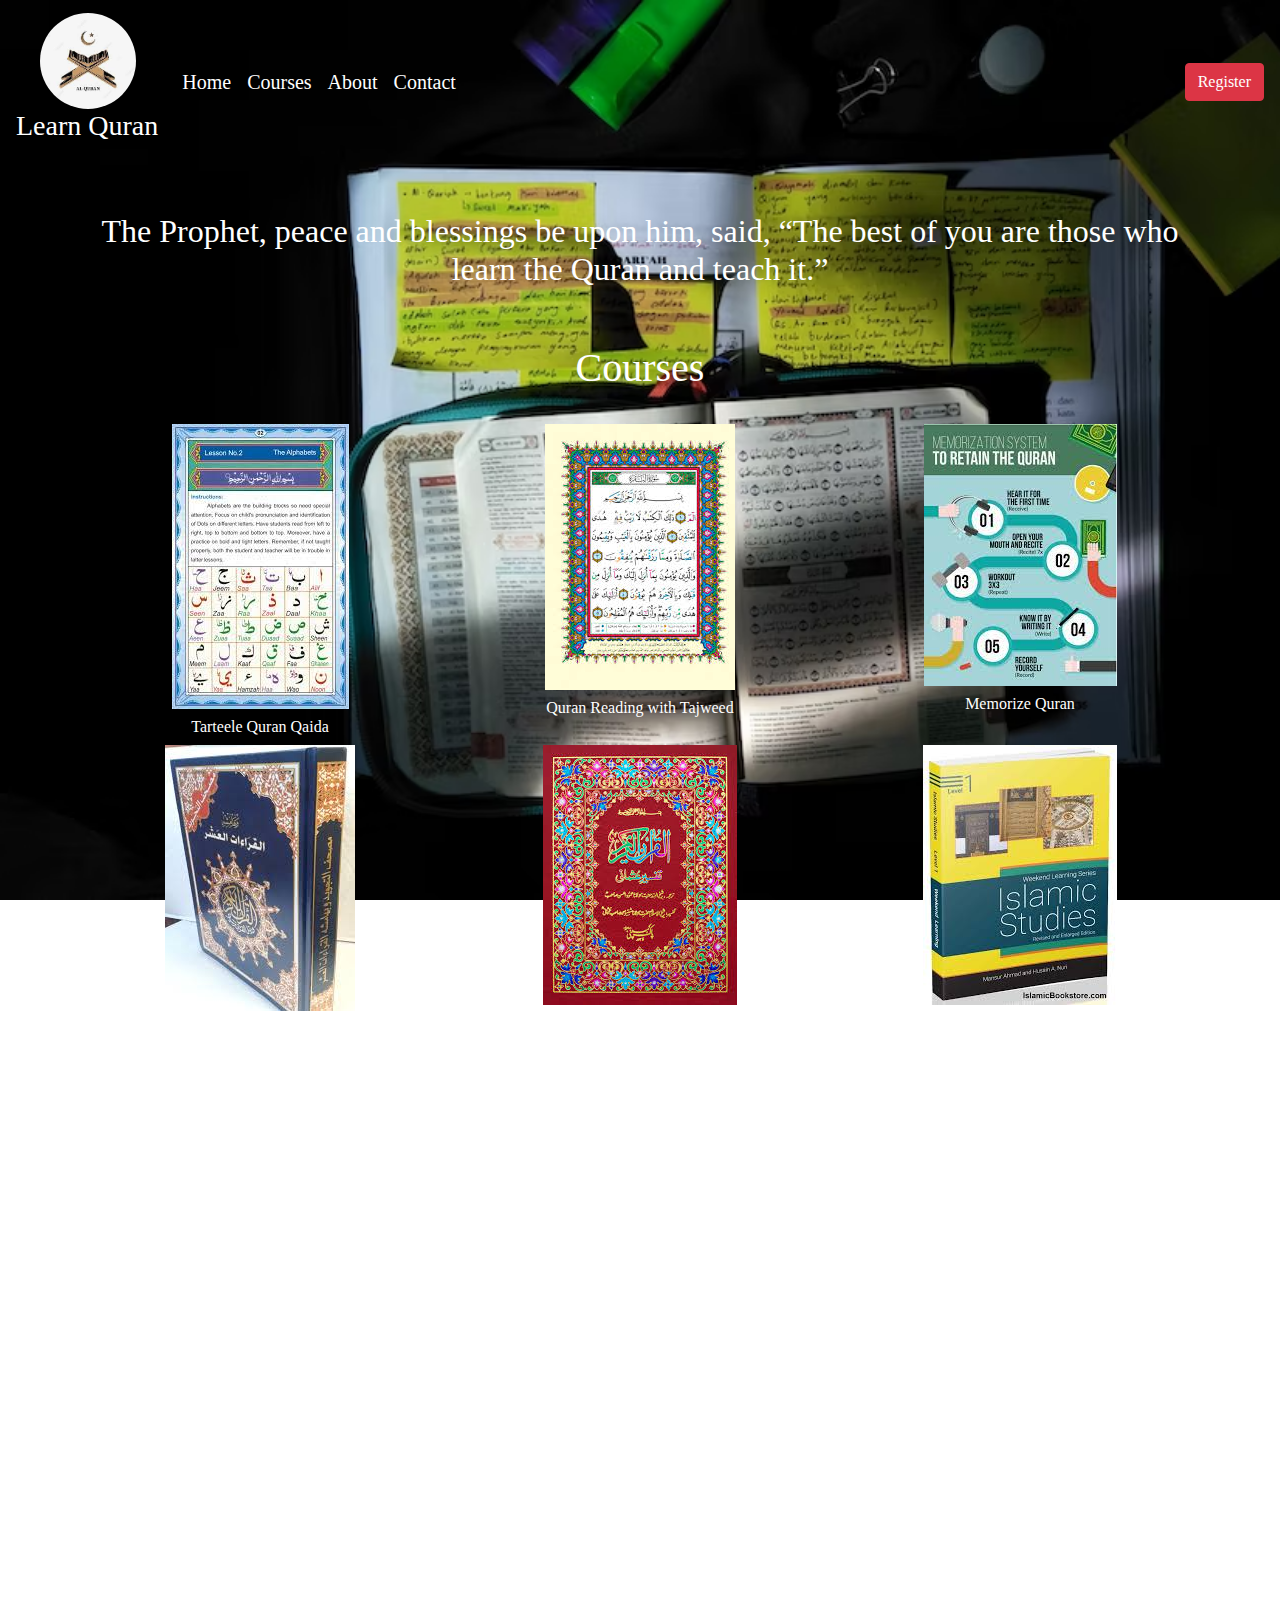
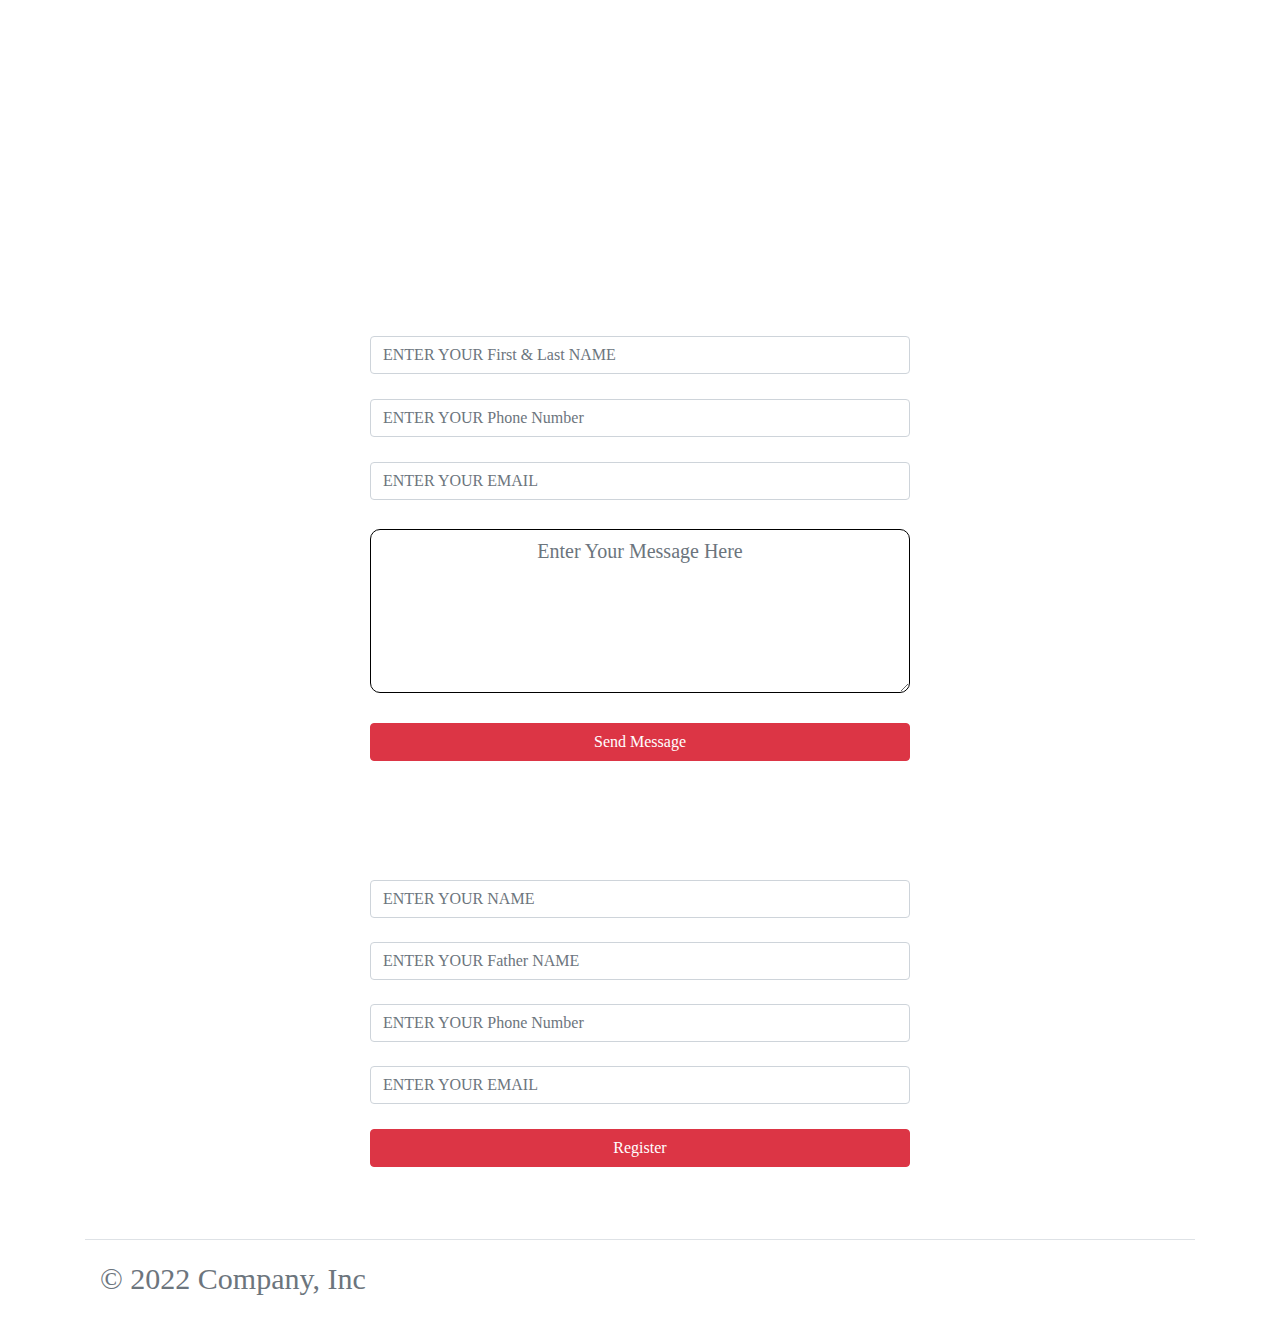
<file: index.html>
<!DOCTYPE html>
<html lang="en">

<head>
    <meta charset="UTF-8">
    <meta http-equiv="X-UA-Compatible" content="IE=edge">
    <meta name="viewport" content="width=device-width, initial-scale=1.0">
    <title>Learn Quran</title>
    <link rel="stylesheet" href="assets/css/bootstrap.min.css">
    <link rel="stylesheet" href="https://cdnjs.cloudflare.com/ajax/libs/font-awesome/4.7.0/css/font-awesome.min.css">

    <link rel="stylesheet" href="assets/css/default.css">
    <script src="assets/js/jquery336.js"></script>
    <script src="assets/js/bootstrap.js"></script>


</head>

<body>
    <!-- navbar start @khalidmasnoor -->
    <nav class="navbar navbar-expand-lg navbar-light bg-light">
        <a class="navbar-brand" href="index.html">
            <img class="ml-4" src="assets/images/logo.jpg" alt="image not found">
            <h3 class="text-white">Learn Quran</h3>
        </a>
        <button class="navbar-toggler" type="button" data-toggle="collapse" data-target="#navbarSupportedContent"
            aria-controls="navbarSupportedContent" aria-expanded="false" aria-label="Toggle navigation">
            <span class="fa fa-bars text-white"></span>
        </button>

        <div class="collapse navbar-collapse" id="navbarSupportedContent">
            <ul class="navbar-nav mr-auto">
                <li class="nav-item active">
                    <a class="nav-link" href="index.html">Home <span class="sr-only">(current)</span></a>
                </li>
                <li class="nav-item">
                    <a class="nav-link" href="course@Zeeshan.html">Courses</a>
                </li>
                <li class="nav-item">
                    <a class="nav-link" href="about.html">About</a>
                </li>
                <li class="nav-item">
                    <a class="nav-link" href="contact.html">Contact</a>
                </li>
            </ul>
            <form class="form-inline my-2 my-lg-0">
                <button class="btn btn-danger my-2 my-sm-0" type="submit"><a href="register.html">Register</a></button>
            </form>
        </div>
    </nav>
    <!-- navbar end @khalidmasnoor -->
    <div class="container home-page">
        <div class="row mt-5">
            <div class="col-xl-12 col-lg-12 col-md-12 col-sm-12 col-12 text-center">
                <h2>The Prophet, peace and blessings be upon him, said, “The best of you are those who learn the Quran
                    and teach
                    it.”</h2>
            </div>
        </div>
        <div class="row mt-5">
            <div class="col-xl-12 col-lg-12 col-md-12 col-sm-12 col-12 text-center">
                <h1>Courses</h1>
            </div>
        </div>
        <div class="row mt-4 text-center">
            <div class="col-xl-4 col-lg-4 col-md-6 col-sm-6 col-12">
                <img src="assets/images/qaida.jpg" class="img-fluid" alt="">
                <h6 class="mt-2">Tarteele Quran Qaida</h6>
            </div>
            <div class="col-xl-4 col-lg-4 col-md-6 col-sm-6 col-12">
                <img src="assets/images/tajweed2.jpg" class="img-fluid" alt="">
                <h6 class="mt-2">Quran Reading with Tajweed</h6>
            </div>
            <div class="col-xl-4 col-lg-4 col-md-6 col-sm-6 col-12">
                <img src="assets/images/hifz.jpg" alt="">
                <h6 class="mt-2">Memorize Quran</h6>
            </div>
            <div class="col-xl-4 col-lg-4 col-md-6 col-sm-6 col-12">
                <img src="assets/images/qirat.jpg" alt="">
                <h6 class="mt-2">Learn Qirat</h6>
            </div>
            <div class="col-xl-4 col-lg-4 col-md-6 col-sm-6 col-12">
                <img src="assets/images/tafsir.jpg" alt="">
                <h6 class="mt-2">Tafsir Course</h6>
            </div>

            <div class="col-xl-4 col-lg-4 col-md-6 col-sm-6 col-12">
                <img src="assets/images/islamic.jpg" alt="">
                <h6 class="mt-2">Islamic Studies</h6>
            </div>
        </div>


        <div class="row mt-5">
            <div class="col-xl-12 col-lg-12 col-md-12 col-sm-12 col-12 text-center">
                <h1>About Us</h1>
                <p>Quran.com was founded in 2022. The website aims to make it easy for anyone to read, study, and learn
                    the
                    Quran. The project is open source and is built as a collaboration between core team members and the
                    Tarteel team.</p>
            </div>

        </div>
        <div class="col-xl-12 col-lg-12 col-md-12 col-sm-12 col-12 text-center">
            <h1>Credits</h1>
            <p>This project wouldn't have been possible without the many open source libraries and projects we've
                used:
            </p>
            <p><a href="https://tanzil.net/#19:1">Tanzil:</a> An international Quranic project aimed at providing a
                highly-verified precise Quran text.</p>
        </div>
        <div class="col-xl-12 col-lg-12 col-md-12 col-sm-12 col-12 text-center">
            <h1>Learn Quran</h1>
            <h3>Read, study, and learn The Noble Quran.</h3>
            <P>
                Quran.com is a Sadaqah Jariyah. We hope to make it easy for everyone to read, study, and learn The
                Noble
                Quran. The Noble Quran has many names including Al-Quran Al-Kareem, Al-Ketab, Al-Furqan,
                Al-Maw'itha,
                Al-Thikr, and Al-Noor.</P>
        </div>
    </div>

    <div class="container contact-page">
        <div class="row">
            <div class="col-xl-12 col-lg-12 col-md-12 col-sm-12 col-12 text-center">
                <h1 class="text-center">Contact Us</h1>
            </div>
        </div>

        <div class="clearfix">&nbsp;</div>
        <div class="clearfix">&nbsp;</div>

        <div class="row">
            <div class="col-xl-6 col-lg-6 col-md-6 col-sm-12 col-12 text-center">
                <h3 class="fa fa-phone" style="font-size: 48px;"></h3>
                <h3>Phone Number</h3>
                <p>By this number you can call or send SMS otherwise we advise you to use the electronic contact form of
                    communication.</p>
                <p><a href="">+923402817001</a></p>
            </div>
            <div class="col-xl-6 col-lg-6 col-md-6 col-sm-12 col-12 text-center">
                <h3 class="fa fa-envelope" style="font-size: 48px;"></h3>
                <h3>Email</h3>
                <p>By this email you can send email otherwise we advise you to use the electronic contact form of
                    communication.</p>
                <p><a href="">mansoorkhalid@gmail.com</a></p>
            </div>

        </div>

        <div class="clearfix">&nbsp;</div>
        <div class="clearfix">&nbsp;</div>

        <div class="row">
            <div class="col-xl-12 col-lg-12 col-md-12 col-sm-12 col-12 text-center">
                <h2>Drop us a message</h2>
            </div>
            <div class="col-xl-6 col-lg-6 col-md-6 col-sm-12 col-12 offset-xl-3 offset-lg-3 offset-md-3">
                <form action="" method="post" onsubmit="return validate();">
                    <div class="row">
                        <div class="col-xl-12 col-lg-12 col-md-12 col-sm-12 col-12">
                            <input type="text" id="name" placeholder="ENTER YOUR First & Last NAME" required
                                class="form-control">
                        </div>

                        <div class="col-xl-12 col-lg-12 col-md-12 col-sm-12 col-12">
                            <input type="text" id="phone" placeholder="ENTER YOUR Phone Number" required
                                class="form-control">
                        </div>

                        <div class="col-xl-12 col-lg-12 col-md-12 col-sm-12 col-12">
                            <input type="text" id="email" placeholder="ENTER YOUR EMAIL" required class="form-control">
                        </div>

                        <div class="col-xl-12 col-lg-12 col-md-12 col-sm-12 col-12 mt-4">
                            <textarea name="message" id="message" cols="30" rows="5"
                                placeholder="Enter Your Message Here" required class="form-control"></textarea>
                        </div>

                        <div class="col-xl-12 col-lg-12 col-md-12 col-sm-12 col-12">
                            <button class="btn btn-danger btn-block" type="submit">Send Message</button>
                        </div>

                    </div>
                </form>

            </div>
        </div>
    </div>
    </div>


    <!-- register page start setup here by khalid mansoor -->
    <div class="clearfix">&nbsp;</div>
    <div class="clearfix">&nbsp;</div>
    <div class="container">
        <div class="row">
            <div class="col-xl-12 col-lg-12 col-md-12 col-sm-12 col-12 text-center">
                <h2>Registration Form</h2>
            </div>
            <div class="col-xl-6 col-lg-6 col-md-6 col-sm-12 col-12 offset-xl-3 offset-lg-3 offset-md-3">
                <form action="" method="post" onsubmit="return validate();">
                    <div class="row">
                        <div class="col-xl-12 col-lg-12 col-md-12 col-sm-12 col-12 mt-4">
                            <input type="text" id="name" placeholder="ENTER YOUR NAME" required
                                class="form-control">
                        </div>
                        <div class="col-xl-12 col-lg-12 col-md-12 col-sm-12 col-12 mt-4">
                            <input type="text" id="name" placeholder="ENTER YOUR Father NAME" required
                                class="form-control">
                        </div>

                        <div class="col-xl-12 col-lg-12 col-md-12 col-sm-12 col-12 mt-4">
                            <input type="text" id="phone" placeholder="ENTER YOUR Phone Number" required
                                class="form-control">
                        </div>

                        <div class="col-xl-12 col-lg-12 col-md-12 col-sm-12 col-12 mt-4">
                            <input type="text" id="email" placeholder="ENTER YOUR EMAIL" required class="form-control">
                        </div>
                        <div class="col-xl-12 col-lg-12 col-md-12 col-sm-12 col-12">
                            <button class="btn btn-danger btn-block" type="submit">Register</button>
                        </div>

                    </div>
                </form>

            </div>
        </div>
    </div>
   
    <div class="clearfix">&nbsp;</div>
    <div class="clearfix">&nbsp;</div>
    <!-- register page start setup here by khalid mansoor -->


    <div class="container">
        <footer class="d-flex flex-wrap justify-content-between align-items-center py-3 my-4 border-top">
            <div class="col-md-8 d-flex align-items-center">

                <span class="mb-3 mb-md-0 text-muted">&copy; 2022 Company, Inc</span>
            </div>

            <ul class="nav col-md-4 justify-content-end list-unstyled d-flex">
                <li class="ms-3"><a class="text-muted" href="#">
                        <span class="fa fa-twitter"></span>
                    </a>
                </li>
                <li class="ms-3"><a class="text-muted" href="#">
                        <span class="fa fa-instagram"></span>

                    </a>
                </li>
                <li class="ms-3"><a class="text-muted" href="#">
                        <span class="fa fa-facebook"></span>
                    </a>
                </li>
            </ul>
        </footer>
    </div>


    <script>
        function validate() {
            let emptyStatus = false;
            let name_result = false;
            let phone_result = false;
            let email_result = false;
            let status = false;


            let name_regex = /^[a-zA-Z]+ [a-zA-Z]+$/;
            let phone_regex = /^[\+]?[(]?[0-9]{3}[)]?[-\s\.]?[0-9]{3}[-\s\.]?[0-9]{4,6}$/im;
            let email_regex = /^([a-zA-Z0-9_\-\.]+)@((\[[0-9]{1,3}\.[0-9]{1,3}\.[0-9]{1,3}\.)|(([a-zA-Z0-9\-]+\.)+))([a-zA-Z]{2,4}|[0-9]{1,3})(\]?)$/;

            let name = document.getElementById('name').value.trim();
            let phone = document.getElementById('phone').value.trim();
            let email = document.getElementById('email').value.trim();
            let message = document.getElementById('message').value;

            name_result = name_regex.test(name);
            phone_result = phone_regex.test(phone);
            email_result = email_regex.test(email);

            if (name !== '' && phone !== '' && email !== '' && message !== '') {
                emptyStatus = true;
            }


            if (name_result) {
                status = true;
            } else {
                status = false;
                alert("Please Enter Your First And Last Name Thanks!");
            }

            if (phone_result) {
                status = true;
            } else {
                status = false;
                alert("Please Enter A Correct Phone Number Thanks!");
            }

            if (email_result) {
                status = true;
            } else {
                status = false;
                alert("Please Enter A Correct Email Thanks!");
            }

            if (emptyStatus && name_result && phone_result && email_result) {
                status = true;
            }
            else {
                status = false;
            }

            return status;
        }


        $(document).ready(function () {
            $('.btn').click(function () {
                alert('button clicked!');

            });

        });

    </script>

</body>

</html>
</file>
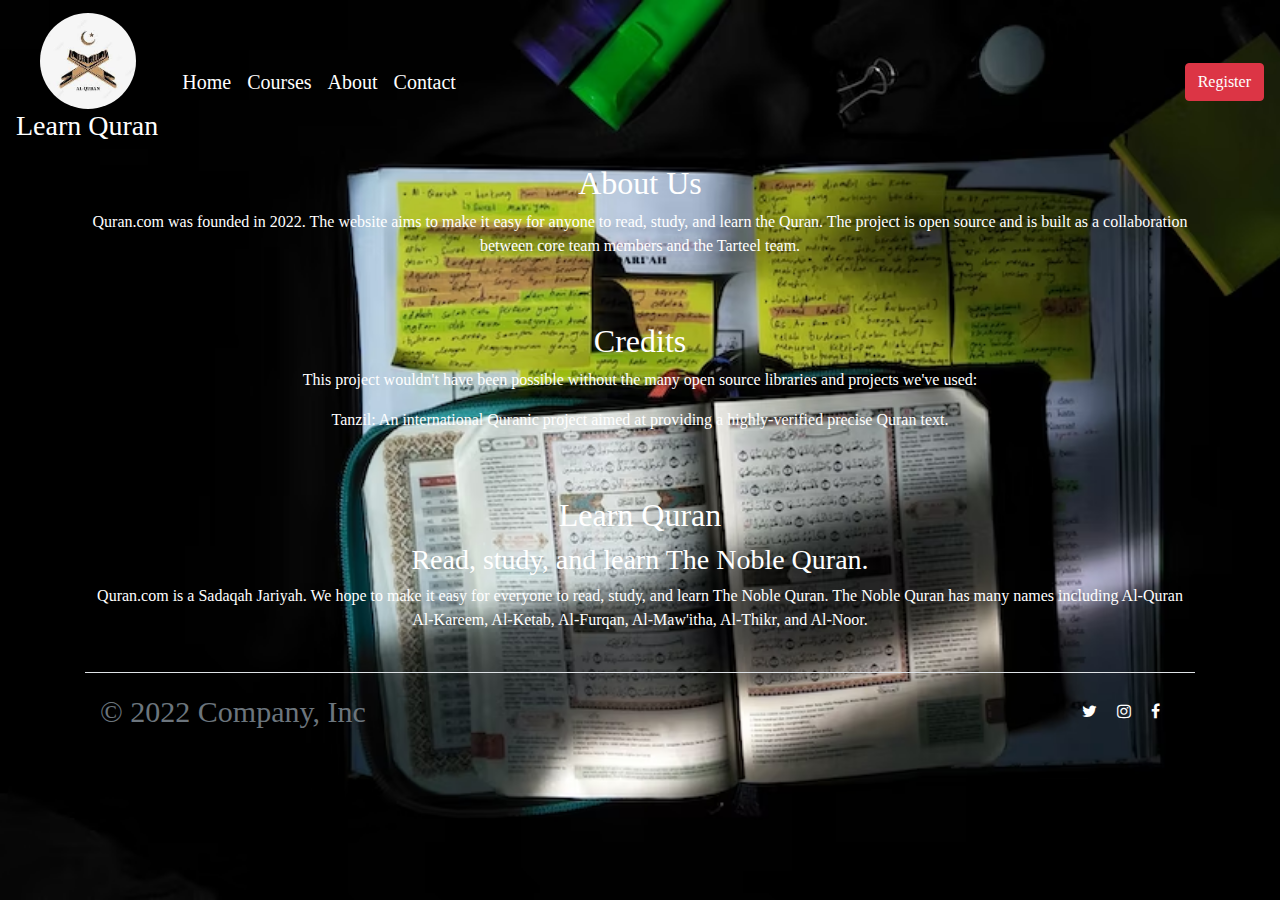
<file: about.html>
<!DOCTYPE html>
<html lang="en">

<head>
    <meta charset="UTF-8">
    <meta http-equiv="X-UA-Compatible" content="IE=edge">
    <meta name="viewport" content="width=device-width, initial-scale=1.0">
    <title>About Us</title>
    <link rel="stylesheet" href="assets/css/bootstrap.min.css">
    <link rel="stylesheet" href="https://cdnjs.cloudflare.com/ajax/libs/font-awesome/4.7.0/css/font-awesome.min.css">

    <link rel="stylesheet" href="assets/css/default.css">
    <script src="assets/js/jquery336.js"></script>
    <script src="assets/js/bootstrap.js"></script>
</head>

<body>
    <!-- navbar start @khalidmasnoor -->
    <nav class="navbar navbar-expand-lg navbar-light bg-light">
        <a class="navbar-brand" href="index.html">
            <img class="ml-4" src="assets/images/logo.jpg" alt="image not found">
            <h3 class="text-white">Learn Quran</h3>
        </a>
        <button class="navbar-toggler" type="button" data-toggle="collapse" data-target="#navbarSupportedContent" aria-controls="navbarSupportedContent" aria-expanded="false" aria-label="Toggle navigation">
          <span class="fa fa-bars text-white" ></span>
        </button>
      
        <div class="collapse navbar-collapse" id="navbarSupportedContent">
          <ul class="navbar-nav mr-auto">
            <li class="nav-item active">
              <a class="nav-link" href="index.html">Home <span class="sr-only">(current)</span></a>
            </li>
            <li class="nav-item">
              <a class="nav-link" href="course@Zeeshan.html">Courses</a>
            </li>
            <li class="nav-item">
                <a class="nav-link" href="about.html">About</a>
            </li>
            <li class="nav-item">
                <a class="nav-link" href="contact.html">Contact</a>
            </li>
          </ul>
          <form class="form-inline my-2 my-lg-0">
            <button class="btn btn-danger my-2 my-sm-0" type="submit"><a href="register.html">Register</a></button>
          </form>
        </div>
      </nav>
      <!-- navbar end @khalidmasnoor -->
    <div class="container">
        <div class="row justify-content-center">
            <div class="col-xl-12 col-lg-12 col-md-12 col-sm-12 col-12 text-center">
                <h2>About Us</h2>
                <p>Quran.com was founded in 2022. The website aims to make it easy for anyone to read, study, and learn
                    the Quran. The project is open source and is built as a collaboration between core team members and
                    the Tarteel team.</p>
            </div>
        </div>
        <div class="clearfix">&nbsp;</div>
        <div class="clearfix">&nbsp;</div>
        <div class="row justify-content-center">
            <div class="col-xl-12 col-lg-12 col-md-12 col-sm-12 col-12 text-center">
                <h2>Credits</h2>
                <p>This project wouldn't have been possible without the many open source libraries and projects we've
                    used:</p>
                <p><a href="https://tanzil.net/#19:1">Tanzil:</a> An international Quranic project aimed at providing a
                    highly-verified precise Quran text.</p>
            </div>
        </div>
        <div class="clearfix">&nbsp;</div>
        <div class="clearfix">&nbsp;</div>
        <div class="row justify-content-center">
            <div class="col-xl-12 col-lg-12 col-md-12 col-sm-12 col-12 text-center">
                <h2>Learn Quran</h2>
                <h3>
                    Read, study, and learn The Noble Quran.
                </h3>
                <P>
                    Quran.com is a Sadaqah Jariyah. We hope to make it easy for everyone to read, study, and learn The
                    Noble Quran. The Noble Quran has many names including Al-Quran Al-Kareem, Al-Ketab, Al-Furqan,
                    Al-Maw'itha, Al-Thikr, and Al-Noor.
                </P>
            </div>
        </div>

        <div class="about_learn_quran">

        </div>
    </div>

    <div class="container">
            <footer class="d-flex flex-wrap justify-content-between align-items-center py-3 my-4 border-top">
                <div class="col-md-8 d-flex align-items-center">

                    <span class="mb-3 mb-md-0 text-muted">&copy; 2022 Company, Inc</span>
                </div>

                <ul class="nav col-md-4 justify-content-end list-unstyled d-flex">
                    <li class="ms-3"><a class="text-muted" href="#">
                            <span class="fa fa-twitter"></span>
                        </a>
                    </li>
                    <li class="ms-3"><a class="text-muted" href="#">
                            <span class="fa fa-instagram"></span>

                        </a>
                    </li>
                    <li class="ms-3"><a class="text-muted" href="#">
                            <span class="fa fa-facebook"></span>
                        </a>
                    </li>
                </ul>
            </footer>
    </div>

</body>

</html>
</file>
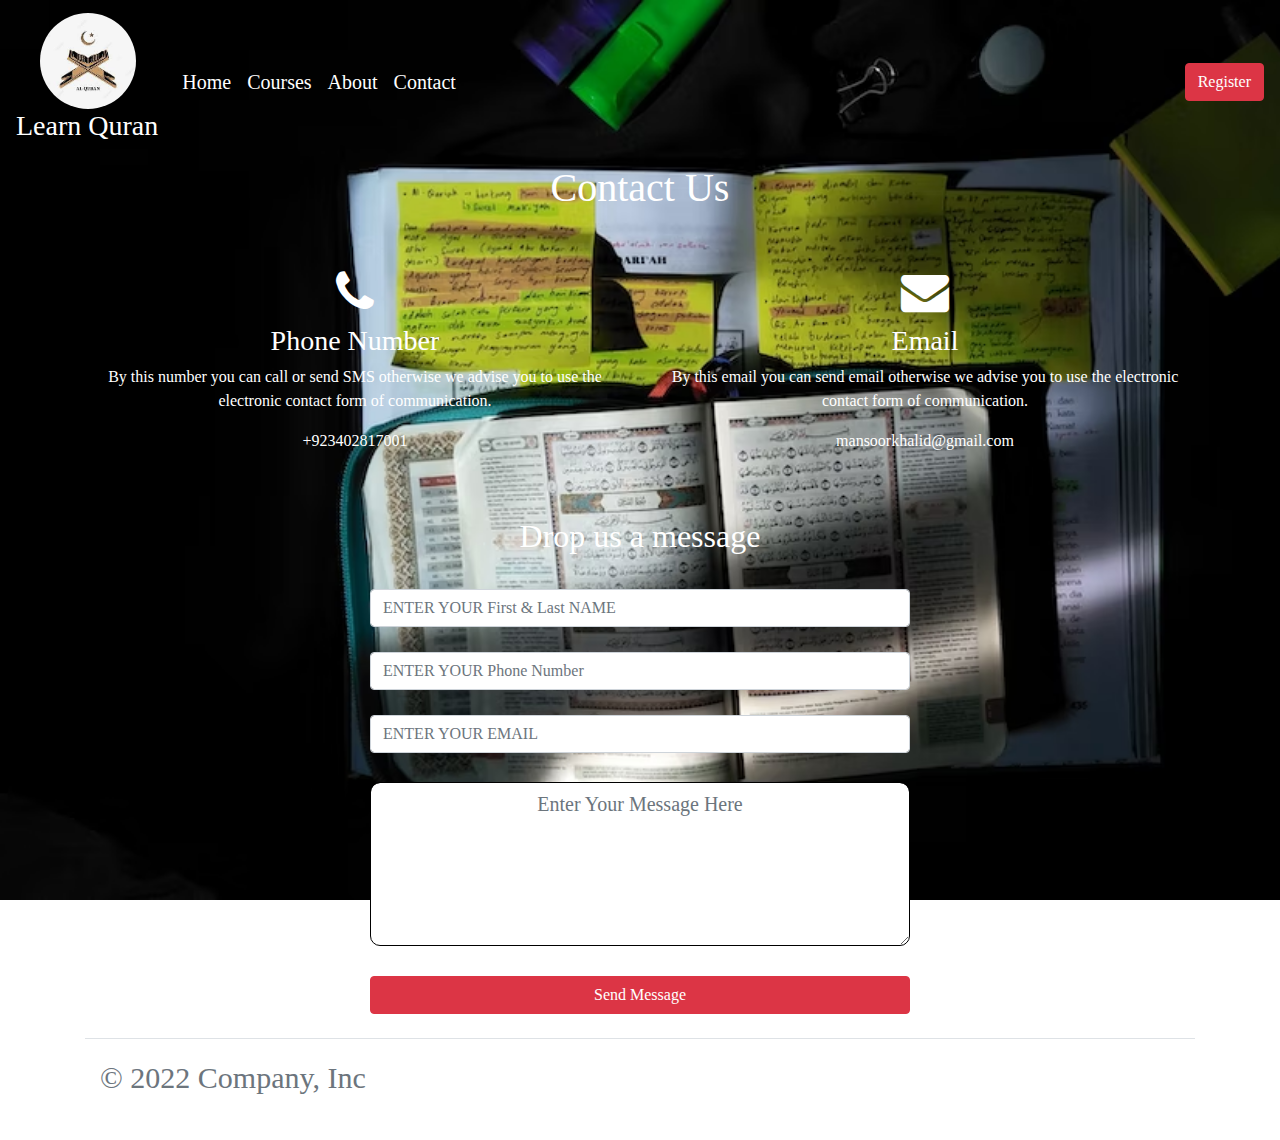
<file: contact.html>
<!DOCTYPE html>
<html lang="en">

<head>
    <meta charset="UTF-8">
    <meta http-equiv="X-UA-Compatible" content="IE=edge">
    <meta name="viewport" content="width=device-width, initial-scale=1.0">
    <title>Contact Us</title>
    <link rel="stylesheet" href="assets/css/bootstrap.min.css">
    <link rel="stylesheet" href="https://cdnjs.cloudflare.com/ajax/libs/font-awesome/4.7.0/css/font-awesome.min.css">

    <link rel="stylesheet" href="assets/css/default.css">
    <script src="assets/js/jquery336.js"></script>
    <script src="assets/js/bootstrap.js"></script>


</head>

<body>
    
    <!-- navbar start @khalidmasnoor -->
    <nav class="navbar navbar-expand-lg navbar-light bg-light">
        <a class="navbar-brand" href="index.html">
            <img class="ml-4" src="assets/images/logo.jpg" alt="image not found">
            <h3 class="text-white">Learn Quran</h3>
        </a>
        <button class="navbar-toggler" type="button" data-toggle="collapse" data-target="#navbarSupportedContent"
            aria-controls="navbarSupportedContent" aria-expanded="false" aria-label="Toggle navigation">
            <span class="fa fa-bars text-white"></span>
        </button>

        <div class="collapse navbar-collapse" id="navbarSupportedContent">
            <ul class="navbar-nav mr-auto">
                <li class="nav-item active">
                    <a class="nav-link" href="index.html">Home <span class="sr-only">(current)</span></a>
                </li>
                <li class="nav-item">
                    <a class="nav-link" href="course@Zeeshan.html">Courses</a>
                </li>
                <li class="nav-item">
                    <a class="nav-link" href="about.html">About</a>
                </li>
                <li class="nav-item">
                    <a class="nav-link" href="contact.html">Contact</a>
                </li>
            </ul>
            <form class="form-inline my-2 my-lg-0">
                <button class="btn btn-danger my-2 my-sm-0" type="submit"><a href="register.html">Register</a></button>
            </form>
        </div>
    </nav>
    <!-- navbar end @khalidmasnoor -->
    <div class="container contact-page">
        <div class="row">
            <div class="col-xl-12 col-lg-12 col-md-12 col-sm-12 col-12 text-center">
                <h1 class="text-center">Contact Us</h1>
            </div>
        </div>

        <div class="clearfix">&nbsp;</div>
        <div class="clearfix">&nbsp;</div>

        <div class="row">
            <div class="col-xl-6 col-lg-6 col-md-6 col-sm-12 col-12 text-center">
                <h3 class="fa fa-phone" style="font-size: 48px;"></h3>
                <h3>Phone Number</h3>
                <p>By this number you can call or send SMS otherwise we advise you to use the electronic contact form of
                    communication.</p>
                <p><a href="">+923402817001</a></p>
            </div>
            <div class="col-xl-6 col-lg-6 col-md-6 col-sm-12 col-12 text-center">
                <h3 class="fa fa-envelope" style="font-size: 48px;"></h3>
                <h3>Email</h3>
                <p>By this email you can send email otherwise we advise you to use the electronic contact form of
                    communication.</p>
                <p><a href="">mansoorkhalid@gmail.com</a></p>
            </div>

        </div>

        <div class="clearfix">&nbsp;</div>
        <div class="clearfix">&nbsp;</div>

        <div class="row">
            <div class="col-xl-12 col-lg-12 col-md-12 col-sm-12 col-12 text-center">
                <h2>Drop us a message</h2>
            </div>
            <div class="col-xl-6 col-lg-6 col-md-6 col-sm-12 col-12 offset-xl-3 offset-lg-3 offset-md-3">
                <form action="" method="post" onsubmit="return validate();">
                    <div class="row">
                        <div class="col-xl-12 col-lg-12 col-md-12 col-sm-12 col-12">
                            <input type="text" id="name" placeholder="ENTER YOUR First & Last NAME" required
                                class="form-control">
                        </div>

                        <div class="col-xl-12 col-lg-12 col-md-12 col-sm-12 col-12">
                            <input type="text" id="phone" placeholder="ENTER YOUR Phone Number" required
                                class="form-control">
                        </div>

                        <div class="col-xl-12 col-lg-12 col-md-12 col-sm-12 col-12">
                            <input type="text" id="email" placeholder="ENTER YOUR EMAIL" required class="form-control">
                        </div>

                        <div class="col-xl-12 col-lg-12 col-md-12 col-sm-12 col-12 mt-4">
                            <textarea name="message" id="message" cols="30" rows="5"
                                placeholder="Enter Your Message Here" required class="form-control"></textarea>
                        </div>

                        <div class="col-xl-12 col-lg-12 col-md-12 col-sm-12 col-12">
                            <button class="btn btn-danger btn-block" type="submit">Send Message</button>
                        </div>

                    </div>
                </form>

            </div>
        </div>
    </div>


    <!-- <footer class="footer">
        <p> &copy;Copyright Protected | Learn Quran 2022. </p>
    </footer> -->
    <div class="container">
        <div class="row"></div>
        <footer class="d-flex flex-wrap justify-content-between align-items-center py-3 my-4 border-top">
            <div class="col-md-8 d-flex align-items-center">

                <span class="mb-3 mb-md-0 text-muted">&copy; 2022 Company, Inc</span>
            </div>

            <ul class="nav col-md-4 justify-content-end list-unstyled d-flex">
                <li class="ms-3"><a class="text-muted" href="#">
                        <span class="fa fa-twitter"></span>
                    </a>
                </li>
                <li class="ms-3"><a class="text-muted" href="#">
                        <span class="fa fa-instagram"></span>

                    </a>
                </li>
                <li class="ms-3"><a class="text-muted" href="#">
                        <span class="fa fa-facebook"></span>
                    </a>
                </li>
            </ul>
        </footer>
    </div>

    <script>
        function validate() {
            let emptyStatus = false;
            let name_result = false;
            let phone_result = false;
            let email_result = false;
            let status = false;


            let name_regex = /^[a-zA-Z]+ [a-zA-Z]+$/;
            let phone_regex = /^[\+]?[(]?[0-9]{3}[)]?[-\s\.]?[0-9]{3}[-\s\.]?[0-9]{4,6}$/im;
            let email_regex = /^([a-zA-Z0-9_\-\.]+)@((\[[0-9]{1,3}\.[0-9]{1,3}\.[0-9]{1,3}\.)|(([a-zA-Z0-9\-]+\.)+))([a-zA-Z]{2,4}|[0-9]{1,3})(\]?)$/;

            let name = document.getElementById('name').value.trim();
            let phone = document.getElementById('phone').value.trim();
            let email = document.getElementById('email').value.trim();
            let message = document.getElementById('message').value;

            name_result = name_regex.test(name);
            phone_result = phone_regex.test(phone);
            email_result = email_regex.test(email);

            if (name !== '' && phone !== '' && email !== '' && message !== '') {
                emptyStatus = true;
            }


            if (name_result) {
                status = true;
            } else {
                status = false;
                alert("Please Enter Your First And Last Name Thanks!");
            }

            if (phone_result) {
                status = true;
            } else {
                status = false;
                alert("Please Enter A Correct Phone Number Thanks!");
            }

            if (email_result) {
                status = true;
            } else {
                status = false;
                alert("Please Enter A Correct Email Thanks!");
            }

            if (emptyStatus && name_result && phone_result && email_result) {
                status = true;
            }
            else {
                status = false;
            }

            return status;
        }
    </script>
</body>

</html>
</file>
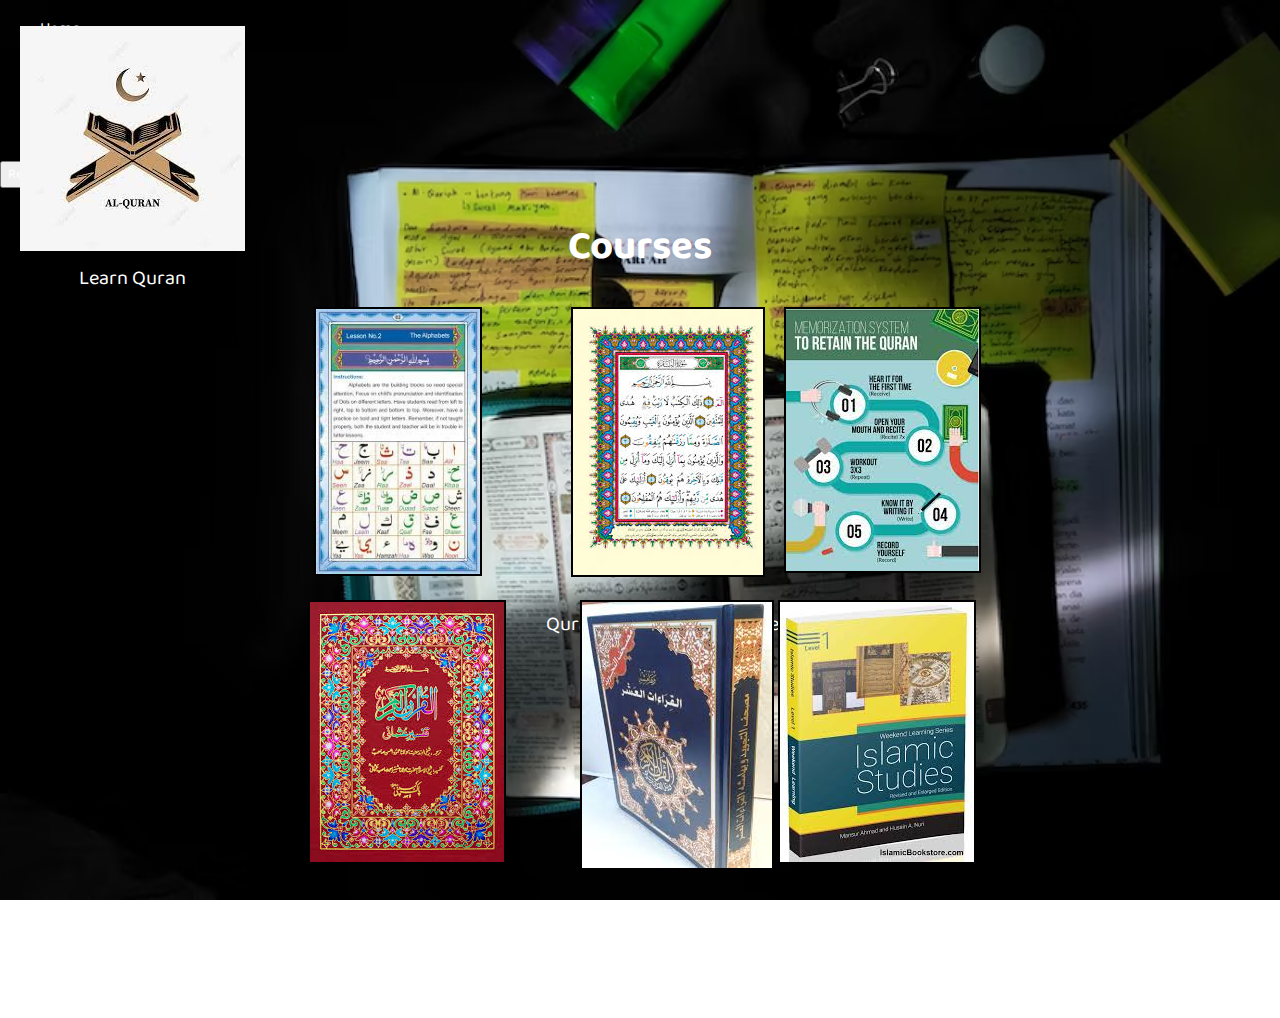
<file: course.html>
<!DOCTYPE html>
<html lang="en">

<head>
    <meta charset="UTF-8">
    <meta http-equiv="X-UA-Compatible" content="IE=edge">
    <meta name="viewport" content="width=device-width, initial-scale=1.0">
    <title>Courses</title>
    <link rel="stylesheet" href="assets/css/default.css">
    <link rel="preconnect" href="https://fonts.googleapis.com">
    <link rel="preconnect" href="https://fonts.gstatic.com" crossorigin>
    <link href="https://fonts.googleapis.com/css2?family=Baloo+Bhai+2&display=swap" rel="stylesheet">
</head>

<body>
    <header>
        <div class="left">
            <img src="assets/images/logo.jpg" alt="image not found">
            <div>Learn Quran</div>
        </div>
        <div class="mid">
            <ul>
                <li><a href="index.html">Home</a></li>
                <li><a href="course.html">Courses</a></li>
                <li><a href="about.html">About Us</a></li>
                <li><a href="contact.html">Contact Us</a></li>
            </ul>
        </div>
        <div class="right">
            <button class="btn"><a href="register.html">Register</a></button>
        </div>
    </header>

    <div class="course">
        <h1>Courses</h1>
        <div class="book1">
            <img src="assets/images/qaida.jpg" alt="image not found">
            <p>TarteeleQuran Qaida</p>
        </div>
        <div class="book2">
            <img src="assets/images/tajweed2.jpg" alt="image not found">
            <p>Quran Reading with Tajweed</p>
        </div>
        <div class="book3">
            <img src="assets/images/hifz.jpg" alt="image not found">
            <p>Memorize Quran</p>
        </div>
        <div class="book4">
            <img src="assets/images/qirat.jpg" alt="image not found">
            <p>Learn Qirat</p>
        </div>
        <div class="book5">
            <img src="assets/images/tafsir.jpg" alt="image not found">
            <p>Tafsir Course</p>
        </div>
        <div class="book6">
            <img src="assets/images/islamic.jpg" alt="image not found">
            <p>Islamic Studies</p>
        </div>
    </div>
    <footer class="footer_course">
        <p> &copy;Copyright Protected | Learn Quran 2022. </p>
    </footer>
</body>

</html>
</file>
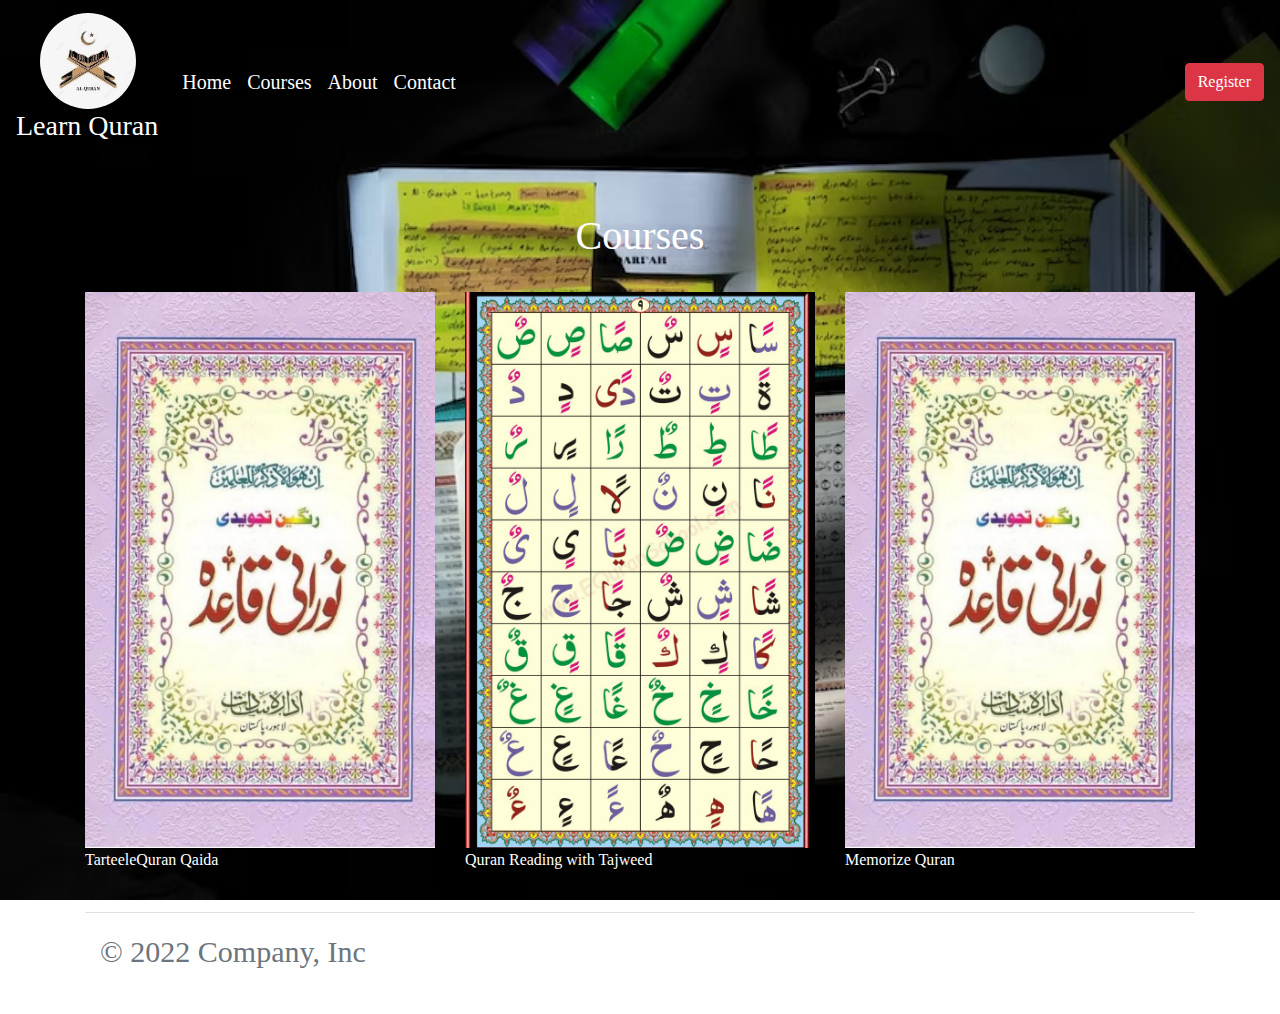
<file: course@Zeeshan.html>
<!DOCTYPE html>
<html lang="en">

<head>
    <meta charset="UTF-8">
    <meta http-equiv="X-UA-Compatible" content="IE=edge">
    <meta name="viewport" content="width=device-width, initial-scale=1.0">
    <title>Course</title>
    <link rel="stylesheet" href="assets/css/bootstrap.min.css">
    <link rel="stylesheet" href="https://cdnjs.cloudflare.com/ajax/libs/font-awesome/4.7.0/css/font-awesome.min.css">
    
    <link rel="stylesheet" href="assets/css/default.css">
    <script src="assets/js/jquery336.js"></script>
    <script src="assets/js/bootstrap.js"></script>
    
    
</head>

<body>
    <!--navbar starts-->
    <nav class="navbar navbar-expand-lg navbar-light bg-light">
        <a class="navbar-brand" href="index.html">
            <img class="ml-4" src="assets/images/logo.jpg" alt="image not found">
            <h3 class="text-white">Learn Quran</h3>
        </a>
        <button class="navbar-toggler" type="button" data-toggle="collapse" data-target="#navbarSupportedContent" aria-controls="navbarSupportedContent" aria-expanded="false" aria-label="Toggle navigation">
            <span class="fa fa-bars text-white" ></span>
        </button>
        
        <div class="collapse navbar-collapse" id="navbarSupportedContent">
            <ul class="navbar-nav mr-auto">
                <li class="nav-item active">
                    <a class="nav-link" href="index.html">Home <span class="sr-only">(current)</span></a>
                </li>
                <li class="nav-item">
                    <a class="nav-link" href="course@Zeeshan.html">Courses</a>
                </li>
                <li class="nav-item">
                    <a class="nav-link" href="about.html">About</a>
                </li>
                <li class="nav-item">
                    <a class="nav-link" href="contact.html">Contact</a>
                </li>
            </ul>
            
            <form class="form-inline my-2 my-lg-0">
                <button class="btn btn-danger my-2 my-sm-0" type="submit"><a href="register.html">Register</a></button>
            </form>
        </div>
    </nav>
    <!--navbar ends-->
    
    <div class="clearfix">&nbsp;</div>
    <div class="clearfix">&nbsp;</div>
    
    <div class="container">
        <div class="row text-center">
            <div class="col-xl-12 col-lg-12 col-md-12 col-sm-12 col-12">
                <h1 class="text-white">Courses</h1>
            </div>
        </div>
        
        <div class="clearfix">&nbsp;</div>
        <div class="row">
                      
               
                            <div class="col-xl-4 col-lg-4 col-md-4 col-sm-6 col-12">
                                <img class="img-fluid" src="assets/images/q1.jpg" alt="image not found">
                                <p>TarteeleQuran Qaida</p>
                            </div>
                            
                            <div class="col-xl-4 col-lg-4 col-md-4 col-sm-6 col-12">
                                <img class="img-fluid" src="assets/images/q2.jpg" alt="image not found">
                                <p>Quran Reading with Tajweed</p>
                            </div>
                            
                            <div class="col-xl-4 col-lg-4 col-md-4 col-sm-6 col-12">
                                <img  class="img-fluid" src="assets/images/q1.jpg" alt="image not found">
                                <p>Memorize Quran</p>
                            </div>
                            
                            <!-- <div class="col-xl-4 col-lg-4 col-md-4 col-sm-6 col-12">
                                <img class="img-fluid"  src="assets/images/qirat.jpg" alt="image not found">
                                <p>Learn Qirat</p>
                            </div>
                            
                            <div class="col-xl-4 col-lg-4 col-md-4 col-sm-6 col-12">
                                <img class="img-fluid"  src="assets/images/tafsir.jpg" alt="image not found">
                                <p>Tafsir Course</p>
                            </div>
                            
                            <div class="col-xl-4 col-lg-4 col-md-4 col-sm-6 col-12">
                                <img class="img-fluid" src="assets/images/islamic.jpg" alt="image not found">
                                <p>Islamic Studies</p>
                            </div>                             -->
                        </div>
                  
    </div>
    
    <div class="container">
        <footer class="d-flex flex-wrap justify-content-between align-items-center py-3 my-4 border-top">
            <div class="col-md-8 d-flex align-items-center">
                
                <span class="mb-3 mb-md-0 text-muted">&copy; 2022 Company, Inc</span>
            </div>
            
            <ul class="nav col-md-4 justify-content-end list-unstyled d-flex">
                <li class="ms-3"><a class="text-muted" href="#">
                    <span class="fa fa-twitter"></span>
                </a>
            </li>
            <li class="ms-3"><a class="text-muted" href="#">
                <span class="fa fa-instagram"></span>
                
            </a>
        </li>
        <li class="ms-3"><a class="text-muted" href="#">
            <span class="fa fa-facebook"></span>
        </a>
    </li>
</ul>
</footer>
</div>

</body>

</html>
</file>
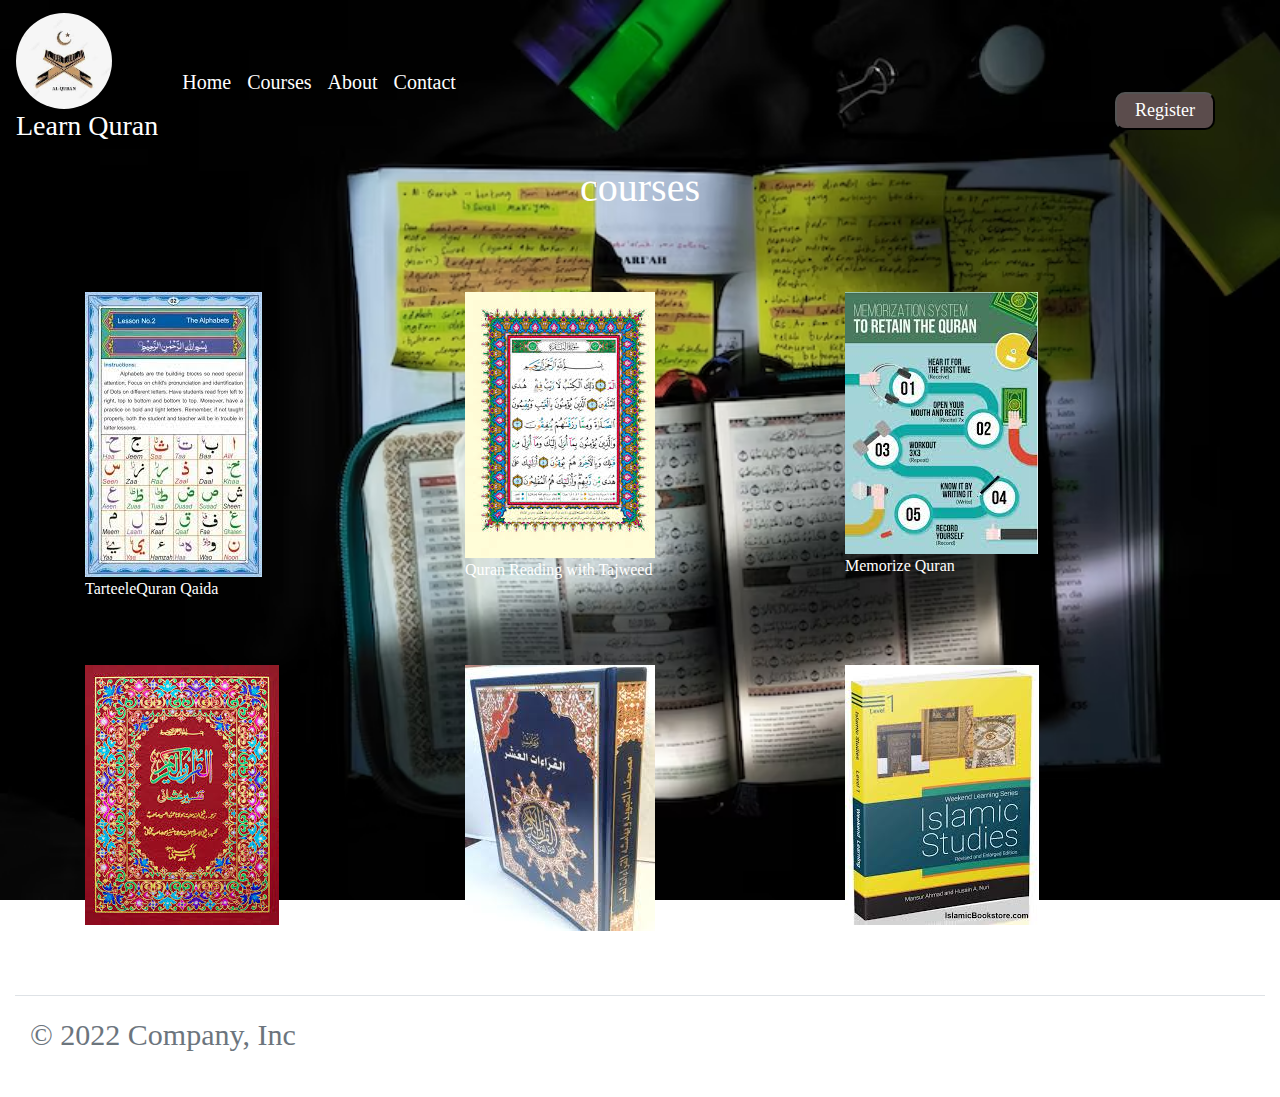
<file: courses-safyan.html>
<!DOCTYPE html>
<html lang="en">

<head>
    <meta charset="UTF-8">
    <meta http-equiv="X-UA-Compatible" content="IE=edge">
    <meta name="viewport" content="width=device-width, initial-scale=1.0">
    <title>Courses</title>
    <link rel="stylesheet" href="assets/css/default.css">
    <link rel="stylesheet" href="assets/css/bootstrap.min.css">
    <link rel="stylesheet" href="https://cdnjs.cloudflare.com/ajax/libs/font-awesome/4.7.0/css/font-awesome.min.css">

    <link rel="stylesheet" href="assets/css/default.css">
    <script src="assets/js/jquery336.js"></script>
    <script src="assets/js/bootstrap.js"></script>
</head>

<body>
    <!--navbar starts-->
<nav class="navbar navbar-expand-lg navbar-light bg-light mid">
    <a class="navbar-brand" href="index.html">
        <img src="assets/images/logo.jpg" alt="image not found">
            <h3 class="text-white">Learn Quran</h3>
    </a>
    <button class="navbar-toggler" type="button" data-toggle="collapse" data-target="#navbarSupportedContent" aria-controls="navbarSupportedContent" aria-expanded="false" aria-label="Toggle navigation">
      <!-- <span class="navbar-toggler-icon text-white"></span> -->
      <span class="fa fa-bars text-white"></span>
    </button>
  
    <div class="collapse navbar-collapse" id="navbarSupportedContent">
      <ul class="navbar-nav mr-auto">
        <li class="nav-item active">
          <a class="nav-link" href="index.html">Home</a>
        </li>
        <li class="nav-item">
          <a class="nav-link" href="course@Zeeshan.html">Courses</a>
        </li>
        <li class="nav-item">
            <a class="nav-link" href="about.html">About</a>
          </li>
          <li class="nav-item">
            <a class="nav-link" href="contact.html">Contact</a>
          </li>

          <li class="nav-item">
            <div class="right">
                <a href="register.html">
                    <button type="button" class="btn-register">
                    Register
                </button>
            </a>
            
            </div>
          </li>

        
      </ul>
    </div>
  </nav>
<!--navbar ends-->
  
    <div class="container">
        <div class="row">
            <div class="col-xl-12 col-lg-12 col-md-12 col-sm-12 col-12" >
                    <h1 class="text-center text-white"> courses</h1>
            </div>
        </div>   
           
         <div class="clearfix">&nbsp;</div>
         <div class="clearfix">&nbsp;</div>
         <div class="clearfix">&nbsp;</div>

            <div class="row">
                <div class="col-xl-4 col-lg-4 col-md-4 col-sm-12 col-12">
                    <img src="assets/images/qaida.jpg" alt="image not found">
                    <p>TarteeleQuran Qaida</p>
                </div>
                <div class="col-xl-4 col-lg-4 col-md-4 col-sm-12 col-12">
                    <img src="assets/images/tajweed2.jpg" alt="image not found">
                    <p>Quran Reading with Tajweed</p>
                </div>
                <div class="col-xl-4 col-lg-4 col-md-4 col-sm-12 col-12">
                    <img src="assets/images/hifz.jpg" alt="image not found">
                    <p>Memorize Quran</p>
                </div>
            </div>
            <div class="clearfix">&nbsp;</div>
            <div class="clearfix">&nbsp;</div>

            <div class="row">
                    <div class="col-xl-4 col-lg-4 col-md-4 col-sm-12 col-12">
                        <img src="assets/images/tafsir.jpg" alt="image not found">
                        <p>Tafsir Course</p>
                    </div>
                    <div class="col-xl-4 col-lg-4 col-md-4 col-sm-12 col-12">
                        <img src="assets/images/qirat.jpg" alt="image not found">
                        <p>Learn Qirat</p>
                    </div>
                    <div class="col-xl-4 col-lg-4 col-md-4 col-sm-12 col-12">
                        <img src="assets/images/islamic.jpg" alt="image not found">
                        <p>Islamic Studies</p>
                    </div>
            </div>
    </div>

    <div class="container-fluid">
        <div class="row"></div>
            <footer class="d-flex flex-wrap justify-content-between align-items-center py-3 my-4 border-top">
              <div class="col-md-8 d-flex align-items-center">
                
                <span class="mb-3 mb-md-0 text-muted">&copy; 2022 Company, Inc</span>
              </div>
          
              <ul class="nav col-md-4 justify-content-end list-unstyled d-flex">
                <li class="ms-3"><a class="text-muted" href="#">
                    <span class="fa fa-twitter"></span>
                </a>
            </li>
                <li class="ms-3"><a class="text-muted" href="#">
                    <span class="fa fa-instagram"></span>
                    
                </a>
            </li>
                <li class="ms-3"><a class="text-muted" href="#">
                    <span class="fa fa-facebook"></span>
                </a>
            </li>
              </ul>
            </footer>
          </div>
    
</body>

</html>
</file>
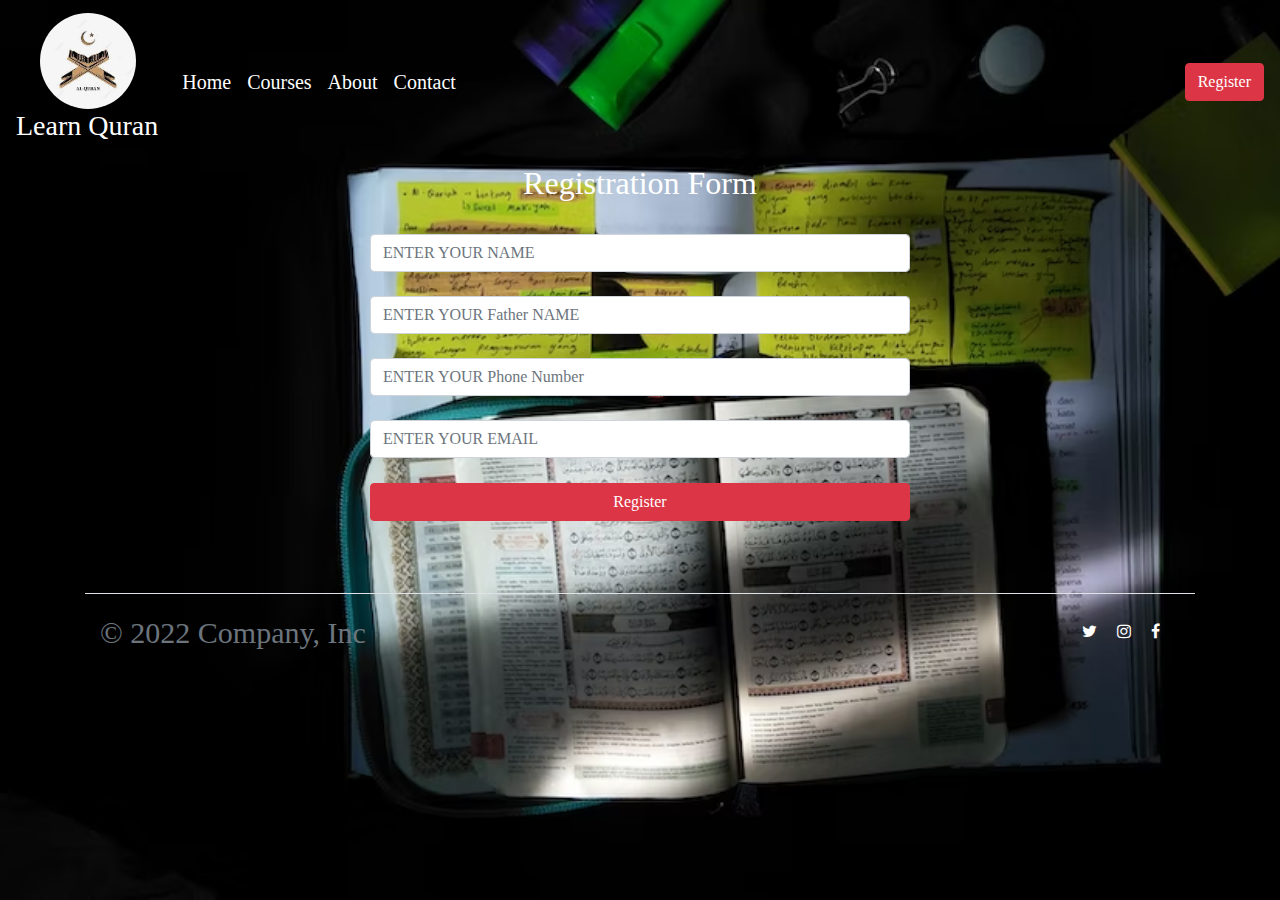
<file: register.html>
<!DOCTYPE html>
<html lang="en">

<head>
    <meta charset="UTF-8">
    <meta http-equiv="X-UA-Compatible" content="IE=edge">
    <meta name="viewport" content="width=device-width, initial-scale=1.0">
    <title>Registration</title>
    <link rel="stylesheet" href="assets/css/bootstrap.min.css">
    <link rel="stylesheet" href="https://cdnjs.cloudflare.com/ajax/libs/font-awesome/4.7.0/css/font-awesome.min.css">

    <link rel="stylesheet" href="assets/css/default.css">
    <script src="assets/js/jquery336.js"></script>
    <script src="assets/js/bootstrap.js"></script>
</head>

<body>

    <!-- navbar start @khalidmasnoor -->
    <nav class="navbar navbar-expand-lg navbar-light bg-light">
        <a class="navbar-brand" href="index.html">
            <img class="ml-4" src="assets/images/logo.jpg" alt="image not found">
            <h3 class="text-white">Learn Quran</h3>
        </a>
        <button class="navbar-toggler" type="button" data-toggle="collapse" data-target="#navbarSupportedContent"
            aria-controls="navbarSupportedContent" aria-expanded="false" aria-label="Toggle navigation">
            <span class="fa fa-bars text-white"></span>
        </button>

        <div class="collapse navbar-collapse" id="navbarSupportedContent">
            <ul class="navbar-nav mr-auto">
                <li class="nav-item active">
                    <a class="nav-link" href="index.html">Home <span class="sr-only">(current)</span></a>
                </li>
                <li class="nav-item">
                    <a class="nav-link" href="course@Zeeshan.html">Courses</a>
                </li>
                <li class="nav-item">
                    <a class="nav-link" href="about.html">About</a>
                </li>
                <li class="nav-item">
                    <a class="nav-link" href="contact.html">Contact</a>
                </li>
            </ul>
            <form class="form-inline my-2 my-lg-0">
                <button class="btn btn-danger my-2 my-sm-0" type="submit"><a href="register.html">Register</a></button>
            </form>
        </div>
    </nav>
    <!-- navbar end @khalidmasnoor -->
    <div class="container">
        <div class="row">
            <div class="col-xl-12 col-lg-12 col-md-12 col-sm-12 col-12 text-center">
                <h2>Registration Form</h2>
            </div>
            <div class="col-xl-6 col-lg-6 col-md-6 col-sm-12 col-12 offset-xl-3 offset-lg-3 offset-md-3">
                <form action="" method="post" onsubmit="return validate();">
                    <div class="row">
                        <div class="col-xl-12 col-lg-12 col-md-12 col-sm-12 col-12 mt-4">
                            <input type="text" id="name" placeholder="ENTER YOUR NAME" required
                                class="form-control">
                        </div>
                        <div class="col-xl-12 col-lg-12 col-md-12 col-sm-12 col-12 mt-4">
                            <input type="text" id="name" placeholder="ENTER YOUR Father NAME" required
                                class="form-control">
                        </div>

                        <div class="col-xl-12 col-lg-12 col-md-12 col-sm-12 col-12 mt-4">
                            <input type="text" id="phone" placeholder="ENTER YOUR Phone Number" required
                                class="form-control">
                        </div>

                        <div class="col-xl-12 col-lg-12 col-md-12 col-sm-12 col-12 mt-4">
                            <input type="text" id="email" placeholder="ENTER YOUR EMAIL" required class="form-control">
                        </div>
                        <div class="col-xl-12 col-lg-12 col-md-12 col-sm-12 col-12">
                            <button class="btn btn-danger btn-block" type="submit">Register</button>
                        </div>

                    </div>
                </form>

            </div>
        </div>
    </div>
    <div class="clearfix">&nbsp;</div>
    <div class="clearfix">&nbsp;</div>
    <div class="container">
        <footer class="d-flex flex-wrap justify-content-between align-items-center py-3 my-4 border-top">
            <div class="col-md-8 d-flex align-items-center">

                <span class="mb-3 mb-md-0 text-muted">&copy; 2022 Company, Inc</span>
            </div>

            <ul class="nav col-md-4 justify-content-end list-unstyled d-flex">
                <li class="ms-3"><a class="text-muted" href="#">
                        <span class="fa fa-twitter"></span>
                    </a>
                </li>
                <li class="ms-3"><a class="text-muted" href="#">
                        <span class="fa fa-instagram"></span>

                    </a>
                </li>
                <li class="ms-3"><a class="text-muted" href="#">
                        <span class="fa fa-facebook"></span>
                    </a>
                </li>
            </ul>
        </footer>
    </div>



    <script>
        function register_validate() {
            let emptyStatus = false;
            let name_result = false;
            let fname_result = false;
            let email_result = false;
            let phone_result = false;
            let status = false;


            let name_regex = /^[a-zA-Z]+ [a-zA-Z]+$/;
            let fname_regex = /^[a-zA-Z]+ [a-zA-Z]+$/;
            let email_regex = /^([a-zA-Z0-9_\-\.]+)@((\[[0-9]{1,3}\.[0-9]{1,3}\.[0-9]{1,3}\.)|(([a-zA-Z0-9\-]+\.)+))([a-zA-Z]{2,4}|[0-9]{1,3})(\]?)$/;
            let phone_regex = /^[\+]?[(]?[0-9]{3}[)]?[-\s\.]?[0-9]{3}[-\s\.]?[0-9]{4,6}$/im;

            let name = document.getElementById('name').value.trim();
            let fname = document.getElementById('fname').value.trim();
            let email = document.getElementById('email').value.trim();
            let phone = document.getElementById('phone').value.trim();

            name_result = name_regex.test(name);
            fname_result = name_regex.test(fname);
            email_result = email_regex.test(email);
            phone_result = phone_regex.test(phone);

            if (name !== '' && fname !== '' && email !== '' && phone !== '') {
                emptyStatus = true;
            }


            if (name_result) {
                status = true;
            } else {
                status = false;
                alert("Please Enter Your First And Last Name Thanks!");
            }

            if (fname_result) {
                status = true;
            } else {
                status = false;
                alert("Please Enter Correct First & Last Name Thanks!");
            }

            if (email_result) {
                status = true;
            } else {
                status = false;
                alert("Please Enter A Correct Email Thanks!");
            }

            if (phone_result) {
                status = true;
            } else {
                status = false;
                alert("Please Enter A Correct Phone Number Thanks!");
            }

            if (emptyStatus && name_result && fname_result && email_result && phone_result) {
                status = true;
            }
            else {
                status = false;
            }

            return status;
        }

        $(document).ready(function () {
            $('.btn').click(function () {
                alert('button clicked!');

            });

        });

    </script>
</body>

</html>
</file>
<file: assets/css/default.css>
body {
    margin: 0px;
    padding: 0px;
    background-image: url('../images/main.avif');
    background-repeat: no-repeat;
    background-size: cover;
    background-attachment: fixed;
    font-family: 'Baloo Bhai 2', cursive;
    opacity: 2;
}

.navbar a img {
    border-radius: 100px;
    width: 96px;
}

.navbar ul li a {
    text-decoration: none;
    font-size: 20px;
    padding: 0px 10px;
    color: white !important;
}

.mid ul li a:hover, .mid ul li a.active {
    text-decoration:underline;
}

.bg-light {
    background-color: unset !important;
  }

  .btn-register {
    width: 100px;
    height: 38px;
    background-color: rgb(91, 76, 76);
    border-radius: 10px;
    font-size: 18px;
    cursor: pointer;
    color:#FFF !important;

}

.navbar-light .navbar-toggler {
    border-color: #fff !important;
  }

   @media screen and (min-width: 800px) {
    .btn-register {
        margin-right: 45px;
        right:20px;
        position: absolute;
    }
   }

   @media screen and (max-width: 799px) {
    .btn-register {
        position: fixed;
    }
  }

  .contact-page  h1,h2,h3,h4,h5,h6,p,a {
    color:#FFF;
  }

  .contact-page input,textarea, button {
      margin-top:25px;
  }

  footer span {
      color:#FFF;
      font-size: 30px;
      margin-right:20px;
  }

  .home-page h1,h2,h3,h4,h5,h6,p,a {
    color:#FFF;
  }

  .home-page input,textarea, button {
    margin-top:25px;
  }
  /**done till here**/
  
.back img {
    width: 100%;

}

.left {
    position: absolute;
    left: 10px;
    border-radius: 2px;
    text-align: center;
    padding: 10px;
    font-size: 20px;
    color: white;
}


.btn a{
   text-decoration: none;
   color: white;
   font-family: 'Baloo Bhai 2', cursive;
}
.btn:hover {
   background-color: rgb(85, 88, 91);
}
.home{
    color: white;
    position: absolute;
    left: 150px;
    right: 150px;
    text-align: center;
}
.home_about{
    color: white;
    font-family: 'Baloo Bhai 2', cursive;
    position: absolute;
    top: 1040px;
    left: 150px;
    right: 150px;
}
.contact_home{
    position: relative;
    top: 1405px;
}
.footer_home{
    margin: auto;
    top: 2595px;
    color: white;
    position: absolute;
    width: 100%;
    text-align: center;
    font-size: 20px;
    font-family: 'Baloo Bhai 2', cursive;
}
.course{
    color: white;
    text-align: center;
    font-size: 20px;
}
.course p:hover{
   text-decoration: underline;
   color: #d8cece;
   font-size: 22px;
}
.course img{
    border: 2px solid black;
}
.book1{
    position: absolute;
    left: 270px;
    width: 20%;
}
.book1 img{
   height: 265px;
   
}
.book2{
    position: absolute;
    left: 540px;
    width: 20%;
}
.book3{
   position: absolute;
   right: 270px;
   width: 20%;
}
.book4{
    position: absolute;
    left: 580px;
    top: 600px;
    
}
.book5{
    position: absolute;
    left: 308px;
    top: 600px;
}
.book6{
    position: absolute;
    right: 304px;
    top: 600px;
}
.footer_course{
    margin: auto;
    top: 945px;
    color: white;
    position: absolute;
    width: 100%;
    text-align: center;
    font-size: 20px;
    font-family: 'Baloo Bhai 2', cursive;
}
.form{
    border-radius: 3px;
    width: 40%;
    color: white;
    display: block;
    margin: auto;
}
.form h1{
   text-align: center;
}
.form input{
    width: 500px;
    height: 30px;
    margin: 5px;
    border-radius: 10px;
    font-family: 'Baloo Bhai 2', cursive;
    padding: 5px 12px;
    text-align: center;
    font-size: 20px;
    border: 1px solid black;
}
#message{
    border-radius: 10px;
    border: 1px solid black;
    font-family: 'Baloo Bhai 2', cursive;
    margin: 5px auto;
    display: block;
    text-align: center;
    font-size: 20px;
}
.register{
    color: white;
    display: block;
    width: 200px;
    height: 45px;
    margin: 5px auto;
    
}
.register_footer{
    margin: auto;
    top: 560px;
    color: white;
    position: absolute;
    width: 100%;
    text-align: center;
    font-size: 20px;
    font-family: 'Baloo Bhai 2', cursive;
}
.about{
    color: white;
    font-family: 'Baloo Bhai 2', cursive;
    position: absolute;
    left: 150px;
    right: 150px;
    text-align: center;
    font-size: 20px;
}
.about p{
  font-size: 20px;
}
.about p a{
  color: white;
}
.about p a:hover{
    color: #d8cece;
}
.about_learn_quran{
    position: absolute;
    right: -4px;
}
.footer_about{
    margin: auto;
    top: 780px;
    color: white;
    position: absolute;
    width: 100%;
    text-align: center;
    font-size: 20px;
    font-family: 'Baloo Bhai 2', cursive;
}
.footer{
    color: white;
    position: absolute;
    top: 1060px;
    width: 100%;
    text-align: center;
    font-size: 20px;
}
.contact{
    font-family: 'Baloo Bhai 2', cursive;
}
.contact h1{
    color: white;
    text-align: center;
}
.phone{
    font-size: 20px;
    position: absolute;
    left: 200px;
    width: 30%;
    height: 60%;
    color: white;
    text-align: center;
    padding: 35px;
    box-sizing: border-box;
    border-radius: 50px;
}
.phone img{
    height: 70px;
    filter: invert(100%);
}
.phone a{
    color: white;
    text-decoration: none;
    
}
.phone a:hover{
    color: white;
    text-decoration: underline;
    color: #d8cece;
    font-size: 25px;
}
.email{
    font-size: 20px;
    color:white;
    position: absolute;
    right: 200px;
    width: 30%;
    height: 60%;
    text-align: center;
    padding: 35px;
    box-sizing: border-box;
    border-radius: 50px;
}
.email img{
    height: 70px;
    border-radius: 30px;
}
.email a{
    color: white;
    text-decoration: none;
}
.email a:hover{
    color: #d8cece;
    font-size: 25px;
    text-decoration: underline;
}
.contact_form{
    position: absolute;
    top: 620px;
    left: 405px;
}
.contact_form_home{
    position: absolute;
    top: 2140px;
}
.contact_btn{
    margin: 10px auto;
}
.course_home{
    position: relative;
    top: 100px;
}
.course_home .book4{
    position: absolute;
    left: 580px;
    top: 435px;
    
}
.course_home .book5{
    position: absolute;
    left: 308px;
    top: 435px;
    
}
.course_home .book6{
    position: absolute;
    right: 304px;
    top: 435px;
    
}
</file>
